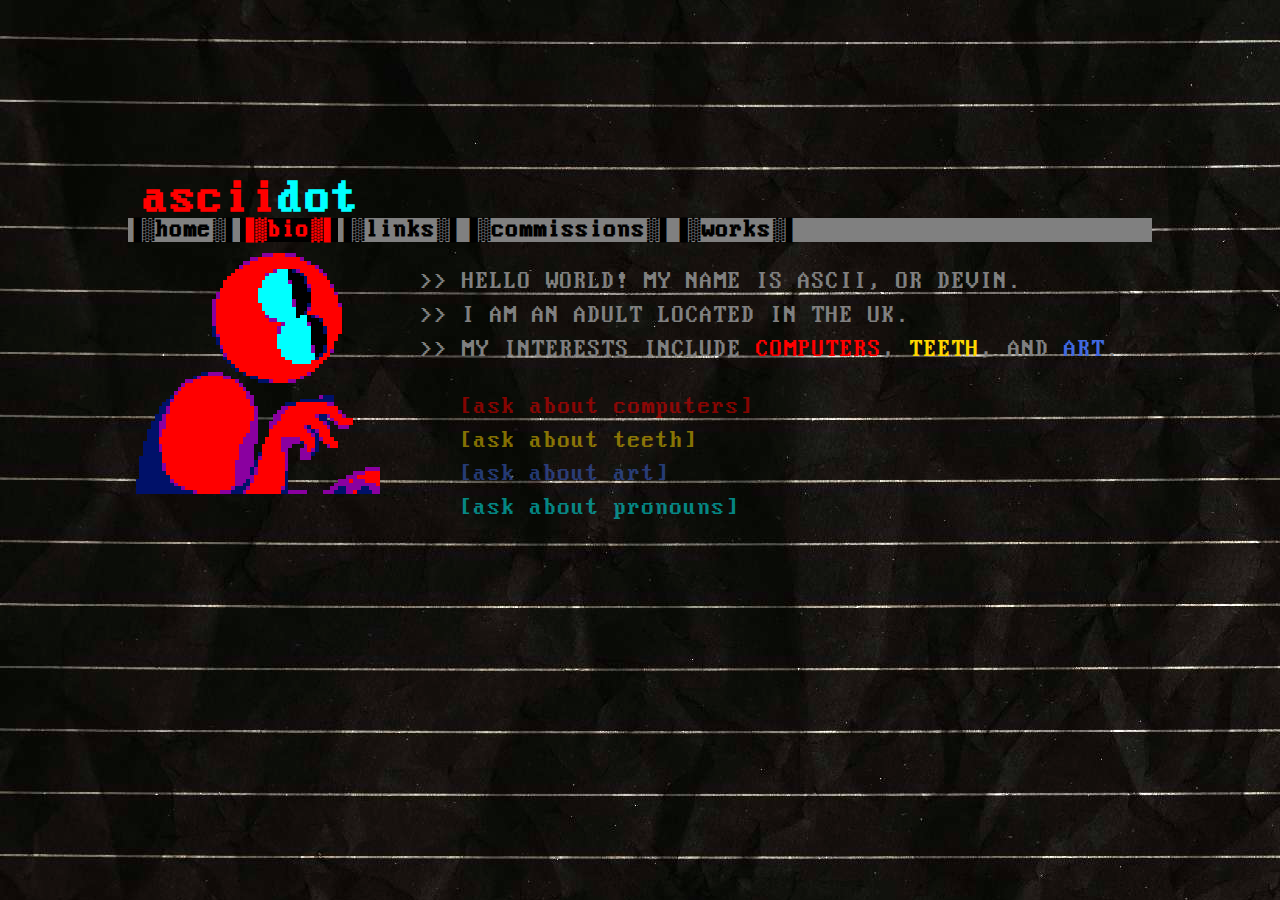
<file: bio.html>
<!doctype html>
<html class="no-js" lang="en-GB">

<head>
  <meta charset="utf-8">
  <meta name="viewport" content="width=device-width, initial-scale=1">
  <title>BIO || ASCIIDOT</title>
  <link rel="stylesheet" href="style.css">
  <meta name="description" content="">

  <meta property="og:title" content="">
  <meta property="og:type" content="">
  <meta property="og:url" content="">
  <meta property="og:image" content="">

  <link rel="icon" href="/favicon.ico" sizes="any">
  <link rel="icon" href="/icon.svg" type="image/svg+xml">
  <link rel="apple-touch-icon" href="icon.png">

  <link rel="manifest" href="site.webmanifest">
  <script src="js/app.js" defer ></script>
</head>

<body>
<div ID="positioner">
  <h1><span style="color: red">ascii</span><span style="color: cyan">dot</span></h1>
  <header><h2 class="notCurrent"><a href="index.html">▐░home░▌</a></h2><h2 class="currentPage">▐░<a href="bio.html">bio</a>░▌</h2><h2 class="notCurrent">▐░<a href="links.html">links</a>░▌</h2><h2 class="notCurrent">▐░<a href="commissions.html">commissions</a>░▌</h2><h2 class="notCurrent">▐░<a href="works.html">works</a>░▌</h2></header>
  <div id="bio">
    <img src="img/avatar.gif" alt="picture of me, pixel art"/>
    <div id="biotext">
      <div id="speechtext">
      >> HELLO WORLD! MY NAME IS ASCII, OR DEVIN.<br>
      >> I AM AN ADULT LOCATED IN THE UK.<br>
      >> MY INTERESTS INCLUDE <span style="color: red">COMPUTERS</span>, <span style="color: gold">TEETH</span>, AND <span style="color: royalblue">ART</span>.<br>
      </div>
        <div id="options">
        <ul>
          <li onclick="computerQuote()">[ask about computers]</li>
          <li onclick="teethQuote()">[ask about teeth]</li>
          <li onclick="artQuote()">[ask about art]</li>
          <li onclick="pronouns()">[ask about pronouns]</li>
        </ul>
      </div>
    </div>
  </div>
</body>

</html>
</file>
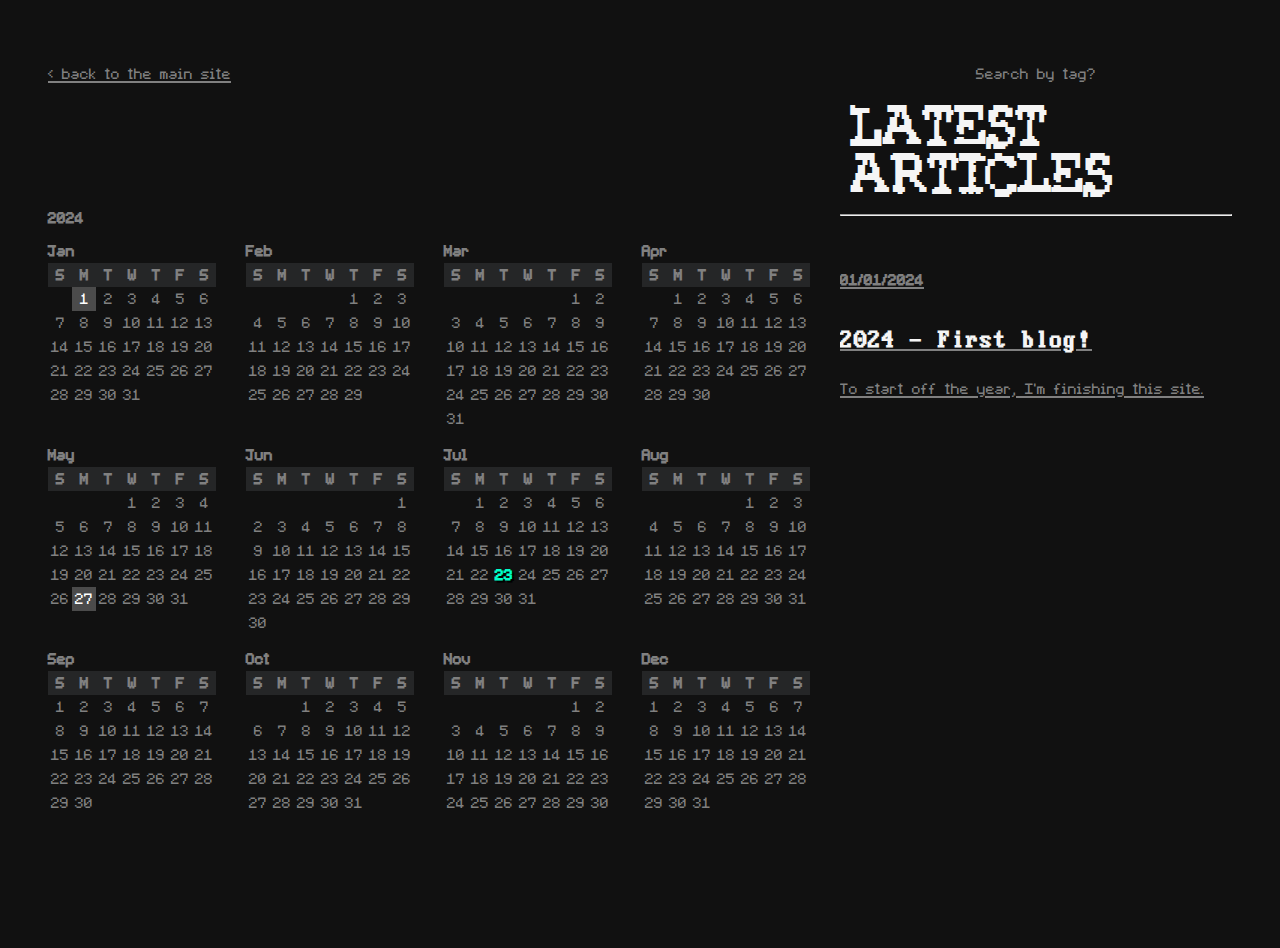
<file: blog.html>
<!DOCTYPE html>
<html lang="en">
<head>
    <meta charset="UTF-8">
    <title>Blog Dashboard</title>
  <script src="js/calendar.js" defer></script>
  <link rel="stylesheet" href="blog.css">
</head>
<body>

<a href="index.html" style=" justify-self: start;">< back to the main site</a>
<p>Search by tag?</p>
<main>
<calendar>
    <year y="2024">
      <h4>2024</h4>

      <month m="Jan">
        <h5>Jan</h5>
        <h6>S</h6>
        <h6>M</h6>
        <h6>T</h6>
        <h6>W</h6>
        <h6>T</h6>
        <h6>F</h6>
        <h6>S</h6>
        <day class="nullDay"></day>
        <day>1</day>
        <day>2</day>
        <day>3</day>
        <day>4</day>
        <day>5</day>
        <day>6</day>
        <day>7</day>
        <day>8</day>
        <day>9</day>
        <day>10</day>
        <day>11</day>
        <day>12</day>
        <day>13</day>
        <day>14</day>
        <day>15</day>
        <day>16</day>
        <day>17</day>
        <day>18</day>
        <day>19</day>
        <day>20</day>
        <day>21</day>
        <day>22</day>
        <day>23</day>
        <day>24</day>
        <day>25</day>
        <day>26</day>
        <day>27</day>
        <day>28</day>
        <day>29</day>
        <day>30</day>
        <day>31</day>
        <day class="nullDay"></day>
        <day class="nullDay"></day>
        <day class="nullDay"></day>
        <day class="nullDay"></day>
        <day class="nullDay"></day>
        <day class="nullDay"></day>
        <day class="nullDay"></day>
        <day class="nullDay"></day>
        <day class="nullDay"></day>
        <day class="nullDay"></day>
      </month>
      <month m="Feb">
        <h5>Feb</h5>
        <h6>S</h6>
        <h6>M</h6>
        <h6>T</h6>
        <h6>W</h6>
        <h6>T</h6>
        <h6>F</h6>
        <h6>S</h6>
        <day class="nullDay"></day>
        <day class="nullDay"></day>
        <day class="nullDay"></day>
        <day class="nullDay"></day>
        <day>1</day>
        <day>2</day>
        <day>3</day>
        <day>4</day>
        <day>5</day>
        <day>6</day>
        <day>7</day>
        <day>8</day>
        <day>9</day>
        <day>10</day>
        <day>11</day>
        <day>12</day>
        <day>13</day>
        <day>14</day>
        <day>15</day>
        <day>16</day>
        <day>17</day>
        <day>18</day>
        <day>19</day>
        <day>20</day>
        <day>21</day>
        <day>22</day>
        <day>23</day>
        <day>24</day>
        <day>25</day>
        <day>26</day>
        <day>27</day>
        <day>28</day>
        <day>29</day>
        <day class="nullDay"></day>
        <day class="nullDay"></day>
        <day class="nullDay"></day>
        <day class="nullDay"></day>
        <day class="nullDay"></day>
        <day class="nullDay"></day>
        <day class="nullDay"></day>
        <day class="nullDay"></day>
        <day class="nullDay"></day>
      </month>
      <month m="Mar">
        <h5>Mar</h5>
        <h6>S</h6>
        <h6>M</h6>
        <h6>T</h6>
        <h6>W</h6>
        <h6>T</h6>
        <h6>F</h6>
        <h6>S</h6>
        <day class="nullDay"></day>
        <day class="nullDay"></day>
        <day class="nullDay"></day>
        <day class="nullDay"></day>
        <day class="nullDay"></day>
        <day>1</day>
        <day>2</day>
        <day>3</day>
        <day>4</day>
        <day>5</day>
        <day>6</day>
        <day>7</day>
        <day>8</day>
        <day>9</day>
        <day>10</day>
        <day>11</day>
        <day>12</day>
        <day>13</day>
        <day>14</day>
        <day>15</day>
        <day>16</day>
        <day>17</day>
        <day>18</day>
        <day>19</day>
        <day>20</day>
        <day>21</day>
        <day>22</day>
        <day>23</day>
        <day>24</day>
        <day>25</day>
        <day>26</day>
        <day>27</day>
        <day>28</day>
        <day>29</day>
        <day>30</day>
        <day>31</day>
        <day class="nullDay"></day>
        <day class="nullDay"></day>
        <day class="nullDay"></day>
        <day class="nullDay"></day>
        <day class="nullDay"></day>
        <day class="nullDay"></day>
      </month>
      <month m="Apr">
        <h5>Apr</h5>
        <h6>S</h6>
        <h6>M</h6>
        <h6>T</h6>
        <h6>W</h6>
        <h6>T</h6>
        <h6>F</h6>
        <h6>S</h6>
        <day class="nullDay"></day>
        <day>1</day>
        <day>2</day>
        <day>3</day>
        <day>4</day>
        <day>5</day>
        <day>6</day>
        <day>7</day>
        <day>8</day>
        <day>9</day>
        <day>10</day>
        <day>11</day>
        <day>12</day>
        <day>13</day>
        <day>14</day>
        <day>15</day>
        <day>16</day>
        <day>17</day>
        <day>18</day>
        <day>19</day>
        <day>20</day>
        <day>21</day>
        <day>22</day>
        <day>23</day>
        <day>24</day>
        <day>25</day>
        <day>26</day>
        <day>27</day>
        <day>28</day>
        <day>29</day>
        <day>30</day>
        <day class="nullDay"></day>
        <day class="nullDay"></day>
        <day class="nullDay"></day>
        <day class="nullDay"></day>
        <day class="nullDay"></day>
        <day class="nullDay"></day>
        <day class="nullDay"></day>
        <day class="nullDay"></day>
        <day class="nullDay"></day>
        <day class="nullDay"></day>
        <day class="nullDay"></day>
      </month>
      <month m="May">
        <h5>May</h5>
        <h6>S</h6>
        <h6>M</h6>
        <h6>T</h6>
        <h6>W</h6>
        <h6>T</h6>
        <h6>F</h6>
        <h6>S</h6>
        <day class="nullDay"></day>
        <day class="nullDay"></day>
        <day class="nullDay"></day>
        <day>1</day>
        <day>2</day>
        <day>3</day>
        <day>4</day>
        <day>5</day>
        <day>6</day>
        <day>7</day>
        <day>8</day>
        <day>9</day>
        <day>10</day>
        <day>11</day>
        <day>12</day>
        <day>13</day>
        <day>14</day>
        <day>15</day>
        <day>16</day>
        <day>17</day>
        <day>18</day>
        <day>19</day>
        <day>20</day>
        <day>21</day>
        <day>22</day>
        <day>23</day>
        <day>24</day>
        <day>25</day>
        <day>26</day>
        <day>27</day>
        <day>28</day>
        <day>29</day>
        <day>30</day>
        <day>31</day>
        <day class="nullDay"></day>
        <day class="nullDay"></day>
        <day class="nullDay"></day>
        <day class="nullDay"></day>
        <day class="nullDay"></day>
        <day class="nullDay"></day>
        <day class="nullDay"></day>
        <day class="nullDay"></day>
      </month>
      <month m="Jun">
        <h5>Jun</h5>
        <h6>S</h6>
        <h6>M</h6>
        <h6>T</h6>
        <h6>W</h6>
        <h6>T</h6>
        <h6>F</h6>
        <h6>S</h6>
        <day class="nullDay"></day>
        <day class="nullDay"></day>
        <day class="nullDay"></day>
        <day class="nullDay"></day>
        <day class="nullDay"></day>
        <day class="nullDay"></day>
        <day>1</day>
        <day>2</day>
        <day>3</day>
        <day>4</day>
        <day>5</day>
        <day>6</day>
        <day>7</day>
        <day>8</day>
        <day>9</day>
        <day>10</day>
        <day>11</day>
        <day>12</day>
        <day>13</day>
        <day>14</day>
        <day>15</day>
        <day>16</day>
        <day>17</day>
        <day>18</day>
        <day>19</day>
        <day>20</day>
        <day>21</day>
        <day>22</day>
        <day>23</day>
        <day>24</day>
        <day>25</day>
        <day>26</day>
        <day>27</day>
        <day>28</day>
        <day>29</day>
        <day>30</day>
        <day class="nullDay"></day>
        <day class="nullDay"></day>
        <day class="nullDay"></day>
        <day class="nullDay"></day>
        <day class="nullDay"></day>
        <day class="nullDay"></day>
      </month>
      <month m="Jul">
        <h5>Jul</h5>
        <h6>S</h6>
        <h6>M</h6>
        <h6>T</h6>
        <h6>W</h6>
        <h6>T</h6>
        <h6>F</h6>
        <h6>S</h6>

        <day class="nullDay"></day>
        <day>1</day>
        <day>2</day>
        <day>3</day>
        <day>4</day>
        <day>5</day>
        <day>6</day>
        <day>7</day>
        <day>8</day>
        <day>9</day>
        <day>10</day>
        <day>11</day>
        <day>12</day>
        <day>13</day>
        <day>14</day>
        <day>15</day>
        <day>16</day>
        <day>17</day>
        <day>18</day>
        <day>19</day>
        <day>20</day>
        <day>21</day>
        <day>22</day>
        <day>23</day>
        <day>24</day>
        <day>25</day>
        <day>26</day>
        <day>27</day>
        <day>28</day>
        <day>29</day>
        <day>30</day>
        <day>31</day>
        <day class="nullDay"></day>
        <day class="nullDay"></day>
        <day class="nullDay"></day>
        <day class="nullDay"></day>
        <day class="nullDay"></day>
        <day class="nullDay"></day>
        <day class="nullDay"></day>
        <day class="nullDay"></day>
        <day class="nullDay"></day>
        <day class="nullDay"></day>
      </month>
      <month m="Aug">
        <h5>Aug</h5>
        <h6>S</h6>
        <h6>M</h6>
        <h6>T</h6>
        <h6>W</h6>
        <h6>T</h6>
        <h6>F</h6>
        <h6>S</h6>
        <day class="nullDay"></day>
        <day class="nullDay"></day>
        <day class="nullDay"></day>
        <day class="nullDay"></day>
        <day>1</day>
        <day>2</day>
        <day>3</day>
        <day>4</day>
        <day>5</day>
        <day>6</day>
        <day>7</day>
        <day>8</day>
        <day>9</day>
        <day>10</day>
        <day>11</day>
        <day>12</day>
        <day>13</day>
        <day>14</day>
        <day>15</day>
        <day>16</day>
        <day>17</day>
        <day>18</day>
        <day>19</day>
        <day>20</day>
        <day>21</day>
        <day>22</day>
        <day>23</day>
        <day>24</day>
        <day>25</day>
        <day>26</day>
        <day>27</day>
        <day>28</day>
        <day>29</day>
        <day>30</day>
        <day>31</day>
        <day class="nullDay"></day>
        <day class="nullDay"></day>
        <day class="nullDay"></day>
        <day class="nullDay"></day>
        <day class="nullDay"></day>
        <day class="nullDay"></day>
        <day class="nullDay"></day>

      </month>
      <month m="Sep">
        <h5>Sep</h5>
        <h6>S</h6>
        <h6>M</h6>
        <h6>T</h6>
        <h6>W</h6>
        <h6>T</h6>
        <h6>F</h6>
        <h6>S</h6>
        <day>1</day>
        <day>2</day>
        <day>3</day>
        <day>4</day>
        <day>5</day>
        <day>6</day>
        <day>7</day>
        <day>8</day>
        <day>9</day>
        <day>10</day>
        <day>11</day>
        <day>12</day>
        <day>13</day>
        <day>14</day>
        <day>15</day>
        <day>16</day>
        <day>17</day>
        <day>18</day>
        <day>19</day>
        <day>20</day>
        <day>21</day>
        <day>22</day>
        <day>23</day>
        <day>24</day>
        <day>25</day>
        <day>26</day>
        <day>27</day>
        <day>28</day>
        <day>29</day>
        <day>30</day>
        <day class="nullDay"></day>
        <day class="nullDay"></day>
        <day class="nullDay"></day>
        <day class="nullDay"></day>
        <day class="nullDay"></day>
        <day class="nullDay"></day>
        <day class="nullDay"></day>
        <day class="nullDay"></day>
        <day class="nullDay"></day>
        <day class="nullDay"></day>
        <day class="nullDay"></day>
        <day class="nullDay"></day>
      </month>
      <month m="Oct">
        <h5>Oct</h5>
        <h6>S</h6>
        <h6>M</h6>
        <h6>T</h6>
        <h6>W</h6>
        <h6>T</h6>
        <h6>F</h6>
        <h6>S</h6>
        <day class="nullDay"></day>
        <day class="nullDay"></day>
        <day>1</day>
        <day>2</day>
        <day>3</day>
        <day>4</day>
        <day>5</day>
        <day>6</day>
        <day>7</day>
        <day>8</day>
        <day>9</day>
        <day>10</day>
        <day>11</day>
        <day>12</day>
        <day>13</day>
        <day>14</day>
        <day>15</day>
        <day>16</day>
        <day>17</day>
        <day>18</day>
        <day>19</day>
        <day>20</day>
        <day>21</day>
        <day>22</day>
        <day>23</day>
        <day>24</day>
        <day>25</day>
        <day>26</day>
        <day>27</day>
        <day>28</day>
        <day>29</day>
        <day>30</day>
        <day>31</day>
        <day class="nullDay"></day>
        <day class="nullDay"></day>
        <day class="nullDay"></day>
        <day class="nullDay"></day>
        <day class="nullDay"></day>
        <day class="nullDay"></day>
        <day class="nullDay"></day>
        <day class="nullDay"></day>
        <day class="nullDay"></day>
      </month>
      <month m="Nov">
        <h5>Nov</h5>
        <h6>S</h6>
        <h6>M</h6>
        <h6>T</h6>
        <h6>W</h6>
        <h6>T</h6>
        <h6>F</h6>
        <h6>S</h6>
        <day class="nullDay"></day>
        <day class="nullDay"></day>
        <day class="nullDay"></day>
        <day class="nullDay"></day>
        <day class="nullDay"></day>
        <day>1</day>
        <day>2</day>
        <day>3</day>
        <day>4</day>
        <day>5</day>
        <day>6</day>
        <day>7</day>
        <day>8</day>
        <day>9</day>
        <day>10</day>
        <day>11</day>
        <day>12</day>
        <day>13</day>
        <day>14</day>
        <day>15</day>
        <day>16</day>
        <day>17</day>
        <day>18</day>
        <day>19</day>
        <day>20</day>
        <day>21</day>
        <day>22</day>
        <day>23</day>
        <day>24</day>
        <day>25</day>
        <day>26</day>
        <day>27</day>
        <day>28</day>
        <day>29</day>
        <day>30</day>
        <day class="nullDay"></day>
        <day class="nullDay"></day>
        <day class="nullDay"></day>
        <day class="nullDay"></day>
        <day class="nullDay"></day>
        <day class="nullDay"></day>
        <day class="nullDay"></day>
      </month>
      <month m="Dec">
        <h5>Dec</h5>
        <h6>S</h6>
        <h6>M</h6>
        <h6>T</h6>
        <h6>W</h6>
        <h6>T</h6>
        <h6>F</h6>
        <h6>S</h6>
        <day>1</day>
        <day>2</day>
        <day>3</day>
        <day>4</day>
        <day>5</day>
        <day>6</day>
        <day>7</day>
        <day>8</day>
        <day>9</day>
        <day>10</day>
        <day>11</day>
        <day>12</day>
        <day>13</day>
        <day>14</day>
        <day>15</day>
        <day>16</day>
        <day>17</day>
        <day>18</day>
        <day>19</day>
        <day>20</day>
        <day>21</day>
        <day>22</day>
        <day>23</day>
        <day>24</day>
        <day>25</day>
        <day>26</day>
        <day>27</day>
        <day>28</day>
        <day>29</day>
        <day>30</day>
        <day>31</day>
        <day class="nullDay"></day>
        <day class="nullDay"></day>
        <day class="nullDay"></day>
        <day class="nullDay"></day>
        <day class="nullDay"></day>
        <day class="nullDay"></day>
        <day class="nullDay"></day>
        <day class="nullDay"></day>
        <day class="nullDay"></day>
        <day class="nullDay"></day>
        <day class="nullDay"></day>
      </month>
    </year>
</calendar>
</main>

<aside id="blogList">
  <H2>Latest articles</H2>
  <hr>
  <previewBox>
    <a href="blogView.html?01-01-2024">
  <article class="blogCard">
    <h5>01/01/2024</h5>
    <h3>2024 - First blog!</h3>
    <p>
      To start off the year, I'm finishing this site.
    </p>
  </article>
    </a>
  </previewBox>
</aside>

</body>
</html>

<style>
  calendar{
    margin:0;
    padding:0;
  }
  year {
    display:grid;
    width:min(33rem,95vw);
    grid-row-gap:0.5rem ;
    grid-template-columns: repeat(auto-fit, minmax(8rem, 1fr));
    /*grid-template-rows: 1rem repeat(3, 1fr);*/

  }
  month {
    display:grid;
    grid-template-columns: repeat(7, 1rem);
    grid-template-rows: repeat(8, 1rem);
  }
  year h4 {
    grid-column-start: 1;
    grid-column-end: -1 ;
    margin:0;
  }
  month h5 {
    grid-column-start: 1;
    grid-column-end: -1 ;
    margin:0;
  }
  month h6 {
    margin: 0;
    background-color: #252627;
    aspect-ratio: 1/1;
    width:1rem;
    text-align: center;
  }
  day{
    aspect-ratio: 1/1;
    width:1rem;
    text-align: center;
  }
  previewBox{
    height:80vh;
    overflow-y: scroll;
    display:block;
  }
  body{
    display:grid;
    grid-template-rows: 2rem auto;
    grid-template-columns: 3fr 2fr;
    justify-items: center;
    align-items: center;
    width:calc(100vw - 4rem);
    height:calc(100vh - 4rem);
    padding:2rem;
    margin:0;
  }

  .blogDay{
    cursor: pointer;
    background-color: #4b4b4b;
    color:white;
  }

  .activeDay{
  color: #00ffc8;
    font-weight: bolder;
    text-shadow: black 2px 2px;
  }

</style>
</file>
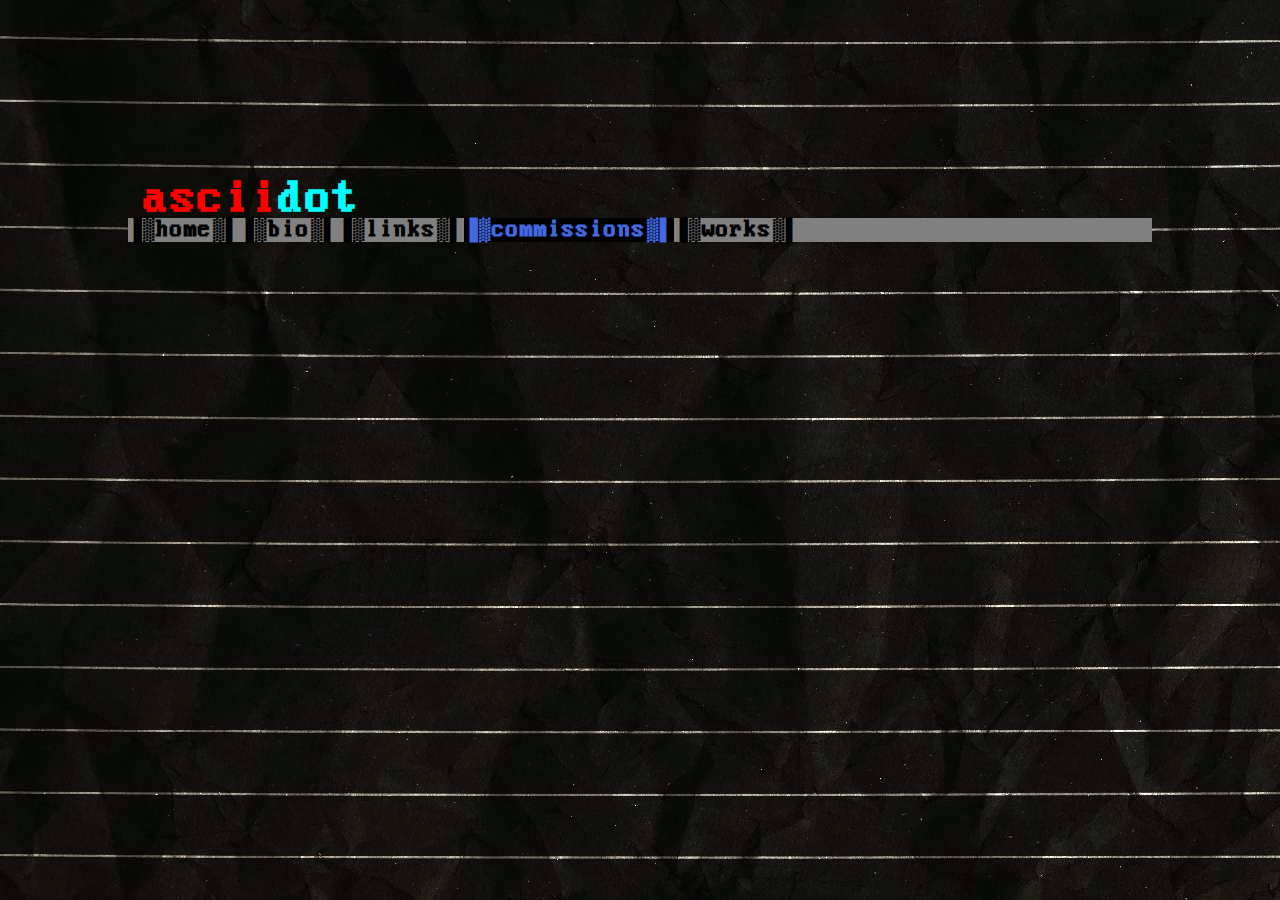
<file: commissions.html>
<!doctype html>
<html class="no-js" lang="en-GB">

<head>
  <meta charset="utf-8">
  <meta name="viewport" content="width=device-width, initial-scale=1">
  <title>BIO || ASCIIDOT</title>
  <link rel="stylesheet" href="style.css">
  <meta name="description" content="">

  <meta property="og:title" content="">
  <meta property="og:type" content="">
  <meta property="og:url" content="">
  <meta property="og:image" content="">

  <link rel="icon" href="/favicon.ico" sizes="any">
  <link rel="icon" href="/icon.svg" type="image/svg+xml">
  <link rel="apple-touch-icon" href="icon.png">

  <link rel="manifest" href="site.webmanifest">
  <script src="js/app.js" defer ></script>
</head>

<body>
<div ID="positioner">
  <h1><span style="color: red">ascii</span><span style="color: cyan">dot</span></h1>
  <header><h2 class="notCurrent"><a href="index.html">▐░home░▌</a></h2><h2 class="notCurrent">▐░<a href="bio.html">bio</a>░▌</h2><h2 class="notCurrent">▐░<a href="links.html">links</a>░▌</h2><h2 class="currentPage">▐░<a href="commissions.html">commissions</a>░▌</h2><h2 class="notCurrent">▐░<a href="works.html">works</a>░▌</h2></header>

</div>
</body>

</html>
</file>
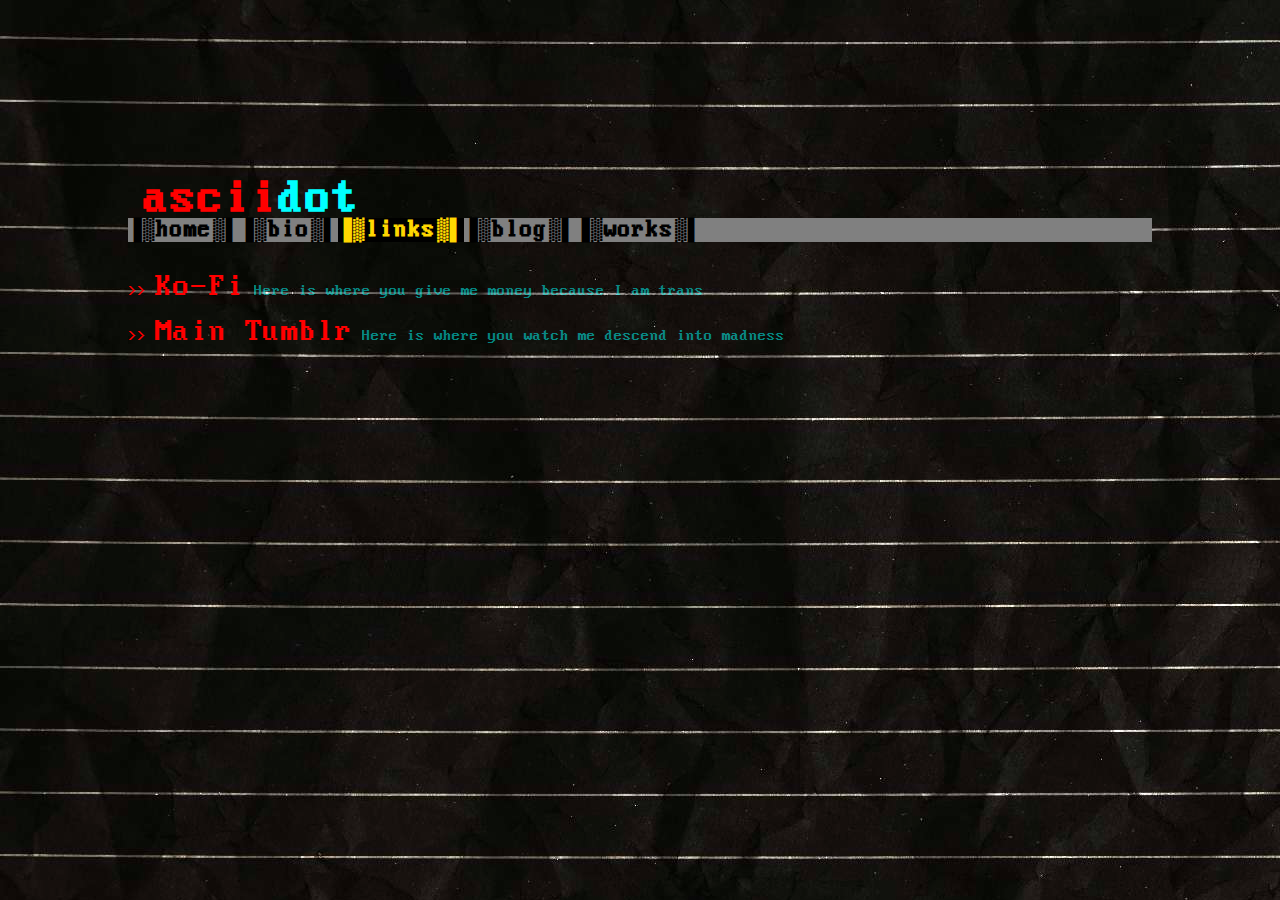
<file: links.html>
<!doctype html>
<html class="no-js" lang="en-GB">

<head>
  <meta charset="utf-8">
  <meta name="viewport" content="width=device-width, initial-scale=1">
  <title>BIO || ASCIIDOT</title>
  <link rel="stylesheet" href="style.css">
  <meta name="description" content="">

  <meta property="og:title" content="">
  <meta property="og:type" content="">
  <meta property="og:url" content="">
  <meta property="og:image" content="">

  <link rel="icon" href="/favicon.ico" sizes="any">
  <link rel="icon" href="/icon.svg" type="image/svg+xml">
  <link rel="apple-touch-icon" href="icon.png">

  <link rel="manifest" href="site.webmanifest">
  <script src="js/app.js" defer ></script>
</head>

<body>
<div ID="positioner">
  <h1><span style="color: red">ascii</span><span style="color: cyan">dot</span></h1>
  <header><h2 class="notCurrent"><a href="index.html">▐░home░▌</a></h2><h2 class="notCurrent">▐░<a href="bio.html">bio</a>░▌</h2><h2 class="currentPage">▐░<a href="links.html">links</a>░▌</h2><h2 class="notCurrent">▐░<a href="blog.html">blog</a>░▌</h2><h2 class="notCurrent">▐░<a href="works.html">works</a>░▌</h2></header>
  <div id="linkList">
    <br>
  >> <a href="https://ko-fi.com/devdot">Ko-Fi</a> <p>Here is where you give me money because I am trans</p><br>
  >> <a href="https://www.tumblr.com/blog/i-think-dev-might-draw">Main Tumblr</a> <p>Here is where you watch me descend into madness</p>
  </div>
  </div>
</body>

</html>
</file>
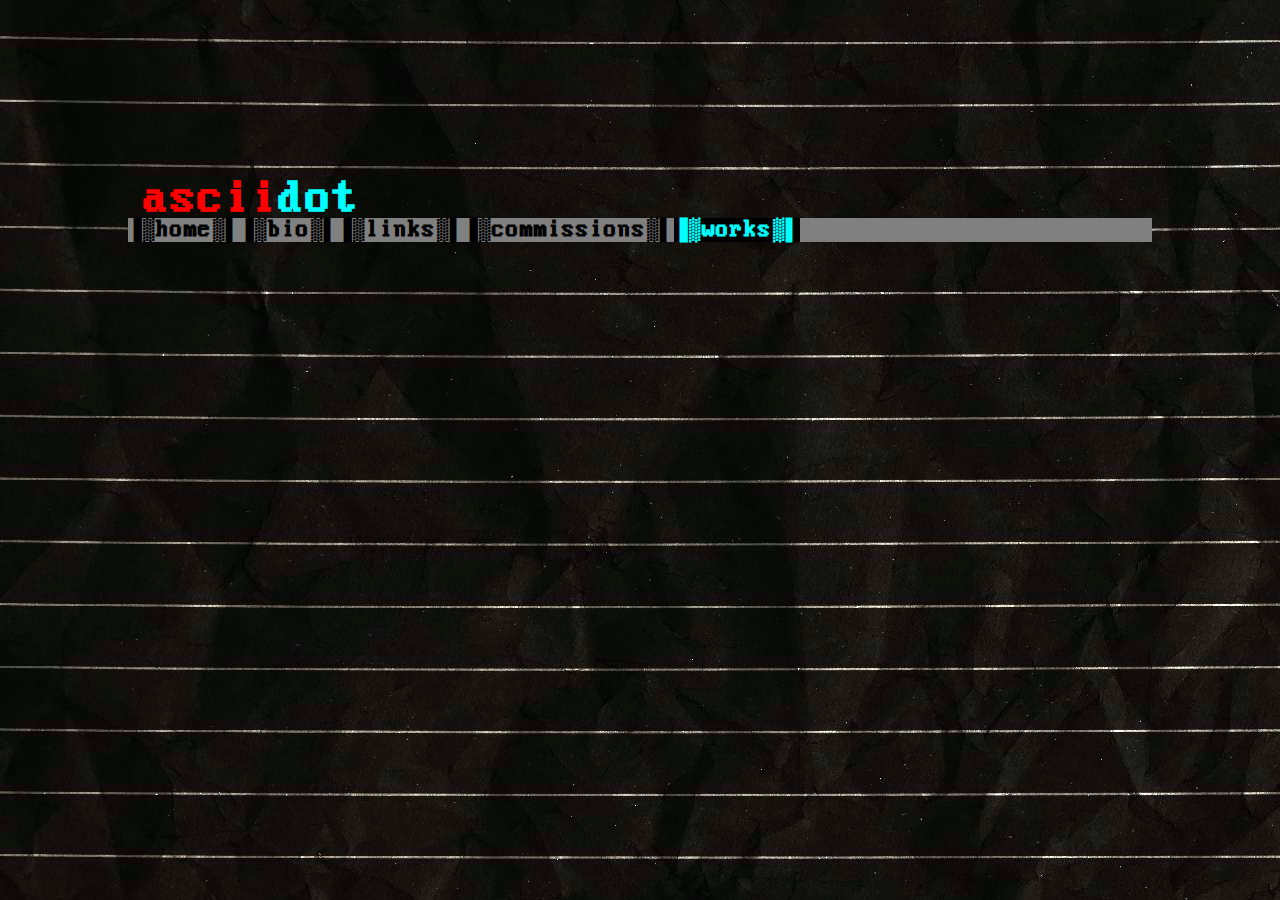
<file: works.html>
<!doctype html>
<html class="no-js" lang="en-GB">

<head>
  <meta charset="utf-8">
  <meta name="viewport" content="width=device-width, initial-scale=1">
  <title>BIO || ASCIIDOT</title>
  <link rel="stylesheet" href="style.css">
  <meta name="description" content="">

  <meta property="og:title" content="">
  <meta property="og:type" content="">
  <meta property="og:url" content="">
  <meta property="og:image" content="">

  <link rel="icon" href="/favicon.ico" sizes="any">
  <link rel="icon" href="/icon.svg" type="image/svg+xml">
  <link rel="apple-touch-icon" href="icon.png">

  <link rel="manifest" href="site.webmanifest">
  <script src="js/app.js" defer ></script>
</head>

<body>
<div ID="positioner">
  <h1><span style="color: red">ascii</span><span style="color: cyan">dot</span></h1>
  <header><h2 class="notCurrent"><a href="index.html">▐░home░▌</a></h2><h2 class="notCurrent">▐░<a href="bio.html">bio</a>░▌</h2><h2 class="notCurrent">▐░<a href="links.html">links</a>░▌</h2><h2 class="notCurrent">▐░<a href="commissions.html">commissions</a>░▌</h2><h2 class="currentPage">▐░<a href="works.html">works</a>░▌</h2></header>

</div>
</body>

</html>
</file>
<file: style.css>
@font-face {
  font-family:"ibm9x16";
  src:url("img/WebPlus_IBM_VGA_9x16.woff");
}
@font-face {
  font-family:"cutout";
  src:url("img/215000e.regular.ttf");
}
@font-face {
  font-family:"chawp";
  src:url("img/chawp.regular.otf");
}

:root{
  --red: #EF0220;
  --gold: #E4960E;
  --cyan: #218f84;
  --dBlue:#231578;
  --black:black;
  --white:#E0DEDE;
}

html {
  background-color: white;
  font-family: "ibm9x16", serif;
  color: grey;
  font-size: 1em;
  line-height: 1.4;
  background-image: url("img/scrumple.jpg");
  background-blend-mode: exclusion;
}

::-moz-selection {
  background: deeppink;
  color: midnightblue;
}

::selection {
  background: deeppink;
  color: midnightblue;
}


/*
 * Remove the gap between audio, canvas, iframes,
 * images, videos and the bottom of their containers:
 * https://github.com/h5bp/html5-boilerplate/issues/440
 */

audio,
canvas,
iframe,
img,
svg,
video {
  vertical-align: middle;
}

/*
 * Remove default fieldset styles.
 */

fieldset {
  border: 0;
  margin: 0;
  padding: 0;
}

/*
 * Allow only vertical resizing of textareas.
 */

textarea {
  resize: vertical;
}

/* ==========================================================================
   Author's custom styles
   ========================================================================== */

#bigwrap{
  display: flex;
  width:100%;
  justify-content: center;
  flex-direction: row;
  gap:2em;
}

main{
  margin:1em;
  font-family: cutout, sans-serif;
  color:var(--red);
  font-size: 2em;
}
main p{
  font-family: "ibm9x16", serif;
  font-size: 16pt;
  color: var(--cyan);
}
.Sidebar{


  display:flex;
  flex-direction: column;
  justify-content: center;
  position: relative;
  width:20vw;
  background-color: #000000aa;
  background-image: url("img/demaged-paper-2024-01-05-19-04-16-utc/1.png");
  color:var( --gold);
  text-align: center;
  border: var(--white) 3px solid;
}
#teethies{
  position:absolute;
  bottom:0;
  left:0;
  pointer-events: none;
  width:auto;
  filter: blur(2px);
}
.main{
  display:flex;
  width:40em;
  height:70vh;
  position: relative;
  background-color: var(--dBlue);
  background-image: url("img/old-paper-textures-2024-01-05-19-12-17-utc/7.jpg");
  background-blend-mode: multiply;
  padding:2em;
  border: var(--red) 4px solid;

}
#lowerjaw{
  width:50em;
  position:absolute;
  bottom:-5em;
  left:-3.5em;
  pointer-events: none;
}
#stickers{
  width:15em;
  position:absolute;
  bottom:5em;
  left:-6.5em;
}
#sticky1{
  width:22em;
  filter: brightness(75%)drop-shadow(10px 10px 15px black) ;
  left:0;margin-top:-15em;
  transform: rotate(-12deg);
  position:absolute;
  transform-origin: top right;
}
#sticky1:hover{
  animation: swing 1s forwards;
}

#sticky2:hover{
  animation: swing2 1s forwards;
}
@keyframes swing {
  0%{
    transform: rotate(-15deg);
  }
  20%{
    transform: rotate(-20deg);
  }
  100%{
    transform: rotate(-20deg);
  }
}
@keyframes swing2 {
  0%{
    transform: rotate(15deg);
  }
  20%{
    transform: rotate(20deg);
  }
  100%{
    transform: rotate(20deg);
  }
}


.imgtext{
  position: absolute;
  top: 50%;
  color:maroon;
  left: 50%;
  transform: translate(-50%, -100%);
  font-family: chawp,sans-serif;
  font-size: 2em;
}
#sticky2{
  width:24em;
  right:-5em;
  filter: brightness(75%) drop-shadow(10px 10px 15px black) ;
  transform: rotate(12deg);
  position:absolute;
  transform-origin: top left;
}
#upperjaw{
  width:50em;
  position:absolute;
  top:-5em;
  pointer-events: none;
  left:-3.5em;
}

/*.halftone {*/
/*  z-index: -1;*/
/*  --mask: linear-gradient(rgb(0 0 0), rgb(0 0 0 / 0.5));*/
/*  --stop1: 0.06rem;*/
/*  --stop2: 0.65rem;*/
/*  --invert: 0;*/
/*  --dotColor: black;*/
/*  --bgColor: white;*/
/*  --bgSize: 1.4rem;*/
/*  --bgPosition: calc(var(--bgSize) / 2);*/
/*  --dottedBackground: radial-gradient(circle at center, var(--dotColor) var(--stop1), transparent var(--stop2)), radial-gradient(circle at center, var(--dotColor) var(--stop1), transparent var(--stop2));*/
/* height: 100%;*/
/*  width: inherit;*/
/*  position: absolute;*/
/*  background: var(--bgColor);*/
/*  filter: contrast(50) invert(var(--invert, 0));*/
/*  mix-blend-mode: screen;*/

/*}*/

/*.halftone::after {*/
/*  content: '';*/
/*  position: absolute;*/
/*  inset: 0;*/
/*  background-image: var(--dottedBackground);*/
/*  background-size: var(--bgSize, 1rem) var(--bgSize, 1rem);*/
/*  background-repeat: round;*/
/*  background-position: 0 0, var(--bgPosition) var(--bgPosition);*/
/*  mask-image: var(--mask);*/
/*}*/

#bunting1 {
  position: fixed;
  top:0;
  left:0;
  pointer-events: none;
  width:auto;
}
#dotcom {
  position: fixed;
  z-index: 999;
  margin:auto;
  pointer-events: none;
  filter: drop-shadow(5px 5px 15px black) drop-shadow(5px 5px 15px black);
  top:-30px;
  width:auto;
}
#bunting2 {
  position: fixed;
  top:0;
  right:0;
  pointer-events: none;
  width:auto;
}
#tape1{
  transform: rotate(50deg);
  width:8em;
  right:-3em;
  pointer-events: none;
  top:0;
  position: absolute;
}
#tape2{
  transform: rotate(40deg);
  width:8em;
  left:-3em;
  bottom:0;
  pointer-events: none;
  position: absolute;
}
.Sidebar strong{
  font-family: cutout, sans-serif;
  color:var(--red);
  font-size: 3em;
}
img{
  width:inherit;
}
h1 {
  font-size:3em;
  line-height: 0.8em;
  margin: 0 0 0 1rem;
}
body {
  cursor: url("img/cursor1.png"), auto;
  width:100vw;
  height:100vh;
  overflow: clip;
  display: flex;
  align-items: center;
  justify-content: center;
  margin:0;
  padding:0;
}
body * {
  image-rendering: pixelated;
}

#positioner{
  width:80vw;
  height:60vh;
}
#eyes1 {
  position: absolute;
  width:auto;
  right:-2em;
  pointer-events: none;
  bottom: -1em;
}
a,button{
  all:unset;
  cursor: url("img/cursor2.png"), auto;

}

#wrapper{
  display:flex;
  flex-direction: column;
  margin-left: 1em;
}

#wrapper h2{
  margin:0;
  line-height: 0.8em;
  padding: 0;
}
#wrapper h2:nth-child(3) a{
  display: inline-block;
  position: relative;
  color: red;
  &::after {
    content: '';
    position: absolute;
    width: 100%;
    z-index: -1;
    transform: scaleX(0);
    height: 100%;
    bottom: 0;
    left: 0;
    background-color:red;
    transform-origin: bottom right;
    transition: transform 0.5s steps(6);
  }
  &:hover{
    color:black;
    &::before{
      content:" > ";
    }
    &::after {
      transform: scaleX(1);
      transform-origin: bottom left;
    }
  }
}
#wrapper h2:nth-child(5) a{
    display: inline-block;
    position: relative;
    color: gold;
    &::after {
      content: '';
      position: absolute;
      width: 100%;
      z-index: -1;
      transform: scaleX(0);
      height: 100%;
      bottom: 0;
      left: 0;
      background-color:gold;
      transform-origin: bottom right;
      transition: transform 0.5s steps(6);
    }
    &:hover{
      color:black;
      &::before{
        content:" > ";
      }
      &::after {
        transform: scaleX(1);
        transform-origin: bottom left;
      }
    }
}
#wrapper h2:nth-child(7) a{

    display: inline-block;
    position: relative;
    color: royalblue;
    &::after {
      content: '';
      position: absolute;
      width: 100%;
      z-index: -1;
      transform: scaleX(0);
      height: 100%;
      bottom: 0;
      left: 0;
      background-color:royalblue;
      transform-origin: bottom right;
      transition: transform 0.5s steps(6);
    }
    &:hover{
      color:black;
      &::before{
        content:" > ";
      }
      &::after {
        transform: scaleX(1);
        transform-origin: bottom left;
      }
    }

}
#wrapper h2:nth-child(9) a{

    display: inline-block;
    position: relative;
    color: cyan;
    &::after {
      content: '';
      position: absolute;
      width: 100%;
      z-index: -1;
      transform: scaleX(0);
      height: 100%;
      bottom: 0;
      left: 0;
      background-color:cyan;
      transform-origin: bottom right;
      transition: transform 0.5s steps(6);
    }
    &:hover{
      color:black;
      &::before{
        content:" > ";
      }
      &::after {
        transform: scaleX(1);
        transform-origin: bottom left;
      }
    }
}



header {
  display: flex;
  flex-direction: row;
  background: grey;
  color:black;
}
header  *{  margin: 0;
  padding:0;
  height: 1em;
  line-height: 1em}

header h2:nth-child(1){
  &.notCurrent{
    &:hover{background-color: lightgrey}
  }
}
header h2:nth-child(2){
  &.currentPage{
    background-color: black;
    color:red;
  }
  &.notCurrent{
    &:hover{background-color: lightgrey}
  }
}
header h2:nth-child(3){
  &.currentPage{ background-color: black;
    color:gold;}
  &.notCurrent{
    &:hover{background-color: lightgrey}
  }
}
header h2:nth-child(4){
  &.currentPage{ background-color: black;
    color:royalblue;}
  &.notCurrent{
    &:hover{background-color: lightgrey}
  }
}
header h2:nth-child(5){
  &.currentPage{ background-color: black;
    color:cyan;}
  &.notCurrent{
    &:hover{background-color: lightgrey}
  }
}


#bio{
  display:grid;
  grid-template-columns: 1fr 3fr;
  grid-template-rows: auto auto;
  grid-template-areas:
    "avatar text"
    "stats options";
  gap: 1em;
}

#bio img{
  width:100%;
  /*border:5px red solid;*/
  grid-area: avatar;
}
#bio #biotext{
  grid-area: text;
  /*border:5px red solid;*/
  padding:1em;
  font-size: 1.5em;
}
#bio #options{
  font-size: 1.3em;
  /*grid-area: options;*/
}

#bio #options ul {
  font-size: 1.5rem;
}

#bio #options ul li{
  list-style-type: none;
  &:hover{cursor: url("img/cursor2.png"), auto;}
}

#bio #options ul li:nth-child(1){
  color:red;
  opacity:0.5;
  &:hover{  opacity:1;}
}
#bio #options ul li:nth-child(2){
  color:gold;
  opacity:0.5;
  &:hover{  opacity:1;}
}
#bio #options ul li:nth-child(3){
  color:royalblue;
  opacity:0.5;
  &:hover{  opacity:1;}
}
#bio #options ul li:nth-child(4){
  color:cyan;
  opacity:0.5;
  &:hover{  opacity:1;}
}


#linkList {
  font-size: 1em;
  color:red;
}

#linkList p{
  color:cyan;
  display:inline;
  opacity:0.5;
}
#linkList a{
  font-size: 2em;
}

/* ==========================================================================
   Helper classes
   ========================================================================== */

/*
 * Hide visually and from screen readers
 */

.hidden,
[hidden] {
  display: none !important;
}


.visually-hidden {
  border: 0;
  clip: rect(0, 0, 0, 0);
  height: 1px;
  margin: -1px;
  overflow: hidden;
  padding: 0;
  position: absolute;
  white-space: nowrap;
  width: 1px;
  /* 1 */
}

/*
 * Extends the .visually-hidden class to allow the element
 * to be focusable when navigated to via the keyboard:
 * https://www.drupal.org/node/897638
 */

.visually-hidden.focusable:active,
.visually-hidden.focusable:focus {
  clip: auto;
  height: auto;
  margin: 0;
  overflow: visible;
  position: static;
  white-space: inherit;
  width: auto;
}

/*
 * Hide visually and from screen readers, but maintain layout
 */

.invisible {
  visibility: hidden;
}

/*
 * Clearfix: contain floats
 *
 * The use of `table` rather than `block` is only necessary if using
 * `::before` to contain the top-margins of child elements.
 */

.clearfix::before,
.clearfix::after {
  content: "";
  display: table;
}

.clearfix::after {
  clear: both;
}
</file>
<file: blog.css>
@font-face {
    font-family:'rubber';
    src:url('img/rubber-biscuit.bold.ttf');
}
@font-face {
    font-family:'ibm9x16';
    src:url('img/WebPlus_IBM_VGA_9x16.woff');
}
@font-face {
    font-family:'exe';
    src:url('img/exepixelperfect.medium.ttf');}

*{
    font-family: "exe",sans-serif;
    font-size: 18pt;
    background-color: #111111;
    color: grey;
}

h1,h2,h3{
    font-family: 'rubber',sans-serif;
    color: whitesmoke;
}
h1{

}
h2{
    font-size: 36pt;
    line-height: 1em;
    margin:10px;
}
h3{
    font-family: "ibm9x16",sans-serif;
}
hl{
    color:white;
}
/*----------------css for tag system-----------------*/
/*---------------------------------------------------*/

#tags {
    list-style-type: none;
    display: flex;
    font-family: "exe",sans-serif;
}
#tags li{
    margin:0 2px 0 2px;
    padding: 0 4px 0 4px;
    /*border-radius: 5px;*/
    font-family: "exe",sans-serif;
}
/* for the tags themselves. (update when a new tag is made)*/
#text{
    background-color: #ffc342;
    color: #351625;
}
#misc{
    background-color: #15e4cc;
    color: #02081d;
}

/*---------------------------------------------------*/
/*---------------------------------------------------*/
</file>
